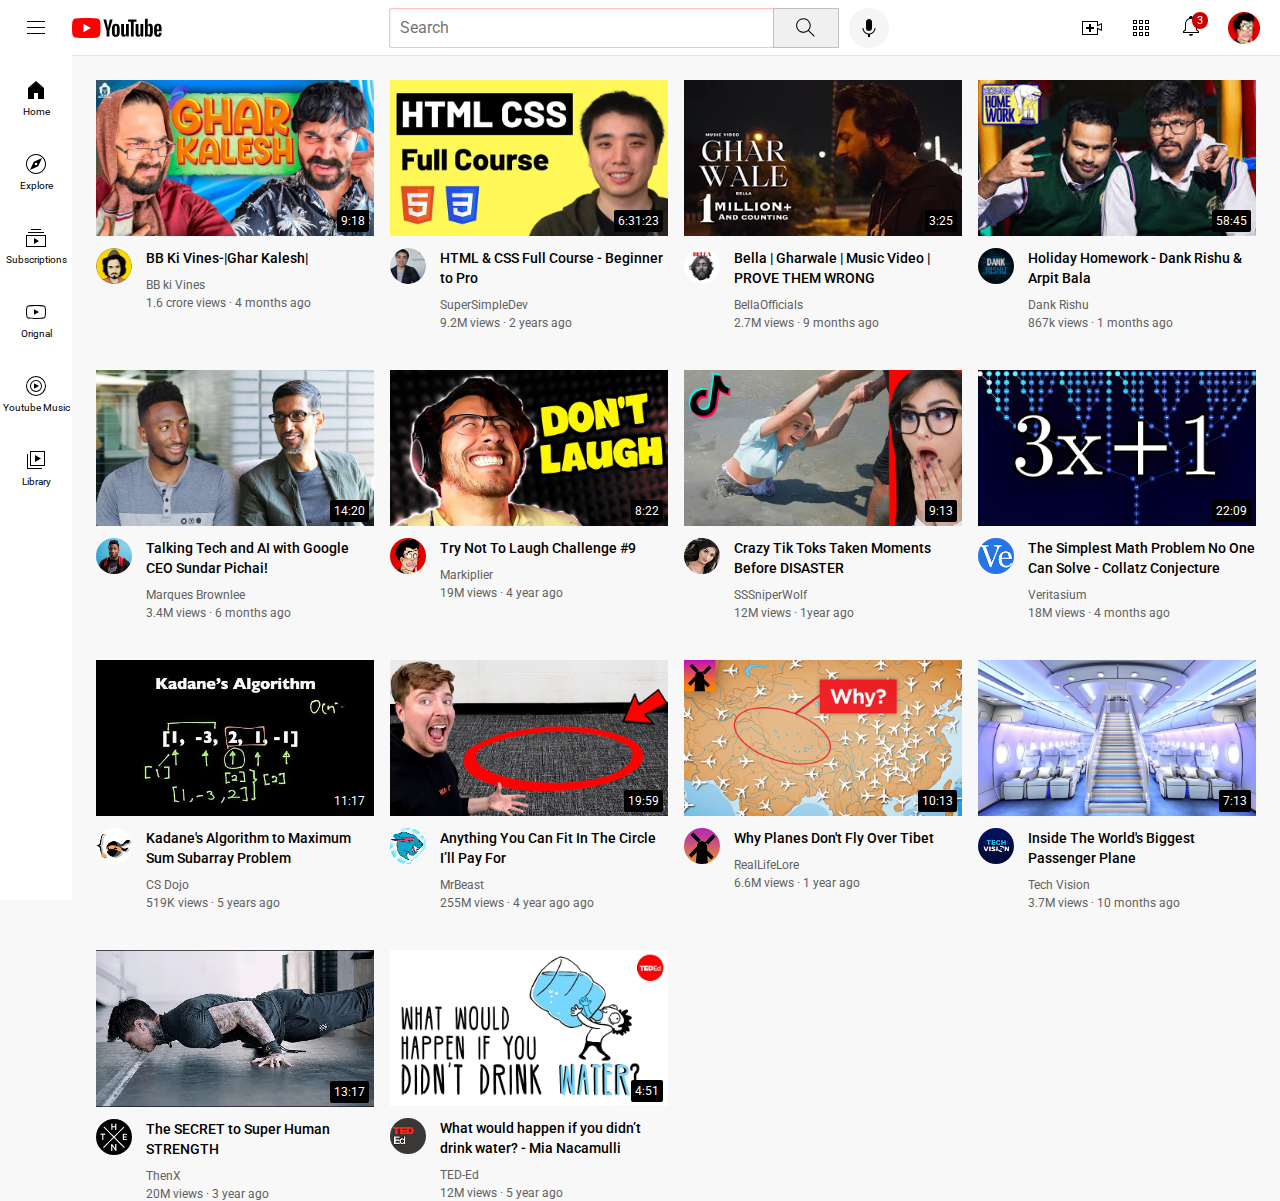
<file: index.html>
<!DOCTYPE html>
<html>
  <head>
    <title>(pradeep nainwal)YouTube.com Clone</title>

    <link rel="preconnect" href="https://fonts.googleapis.com">
    <link rel="preconnect" href="https://fonts.gstatic.com" crossorigin>
    <link href="https://fonts.googleapis.com/css2?family=Roboto:wght@400;500;700&display=swap" rel="stylesheet">

    <link rel="stylesheet" href="styles/genral.css ">
    <link rel="stylesheet" href=" styles/header.css ">
    <link rel="stylesheet" href="styles/vidios.css">
    <link rel="stylesheet" href="styles/sidebar.css">
  </head>
  <body>
    <header class="header">
      <div class="left-section">
        <img  class="ham" src="icons/hamburger-menu.svg ">
        <img class="youtube-logo" src=" icons/youtube-logo.svg">
      </div>
      <div class="middle-section">
        <input class="search-bar" type="text" placeholder="Search">
        <button class="search-button">
         <img class="serch-icon" src="icons/search.svg"  > 
         <div class="tooltip">   serch</div>
        </button>

        <button class="voice-search-button" >
           <img class="voice-icon" src="icons/voice-search-icon.svg" >
           <div class="tooltip">   Serch with your voice</div>
           </button>
      </div>
      <div class="right-section">
        <div class="uplod-icon-con">  
          <img class="right1" src="icons/upload.svg">
          <div class="tooltip">   Create</div>
        </div>
        <div class="youtube-icon-con"> 
           <img class="right2" src="icons/youtube-apps.svg">
           <div class="tooltip">   YouTube apps</div>
             </div>
             
       <div class="notifi-icon-con">
        <div class="notification-icon-con"> 
           <img class="right3" src="icons/notifications.svg"> 
          <div class="noti-count"> 3</div>
          <div class="tooltip">  Notifications </div>
        </div>
       </div>

        <img class="right4" src="profile-pic/channel-2.jpeg">
      </div>
    </header>


    <nav class="sidebar">
      <div class="sidebar-link">
        <img src="icons/home.svg">
        <div>Home</div>
      </div>
      <div class="sidebar-link">
        <img src="icons/explore.svg">
        <div>Explore</div>
      </div>
      <div class="sidebar-link">
        <img src="icons/subscriptions.svg" >
        <div>Subscriptions</div>
      </div>
      <div class="sidebar-link">
        <img src="icons/originals.svg" >
        <div>Orignal</div>
      </div>
      <div class="sidebar-link">
        <img src="icons/youtube-music.svg">
        <div>Youtube Music</div>
      </div>
      <div class="sidebar-link">
        <img src="icons/library.svg">
        <div>Library</div>
      </div>
    </nav>

    <main>

      <section class="video-grid">
        <div class="video-preview">
          <div class="thumbnail-row">
            <a href="https://youtu.be/PJ3ZQk_lr9E?si=rytI_ntor9s5xLBd">
            <img class="thumbnail" src=" thumbnail/thum-1.jpg  ">
          </a>
            <div class="vidio-time">9:18</div>
          </div>
          <div class="video-info-grid">
            <div class="channel-picture">
              <img class="profile-picture" src=" thumbnail/channels4_profile.jpg">
            </div>
            <div class="video-info">
              <p class="video-title">
                BB Ki Vines-|Ghar Kalesh|
              </p>
              <p class="video-author">
                BB ki Vines
              </p>
              <p class="video-stats">
                1.6 crore views &#183; 4 months ago
              </p>
            </div>
          </div>
        </div>
  
  
        <div class="video-preview">
          <div class="thumbnail-row">
            <a href="https://youtu.be/G3e-cpL7ofc?si=y7TruRFtV4xYkJf2">
            <img class="thumbnail" src="   thumbnail/hq720.webp">
            </a>
            <div class="vidio-time">6:31:23</div>
          </div>
          <div class="video-info-grid">
            <div class="channel-picture">
              <img class="profile-picture" src="profile-pic/unnamed.jpg">
            </div>
            <div class="video-info">
              <p class="video-title">
                HTML & CSS Full Course - Beginner to Pro
                
              </p>
              <p class="video-author">
                SuperSimpleDev

              </p>
              <p class="video-stats">
                9.2M views &#183; 2 years ago
              </p>
            </div>
          </div>
        </div>
  
  
        <div class="video-preview">
          <div class="thumbnail-row">
            <a href="https://youtu.be/iT8X-KVae_8?si=_nTTq73Im5F6urJs">
            <img class="thumbnail" src="   thumbnail/hqdefault.webp">
            </a>
            <div class="vidio-time">3:25</div>
          </div>
          <div class="video-info-grid">
            <div class="channel-picture">
              <img class="profile-picture" src=" profile-pic/channels4_profile.jpg">
            </div>
            <div class="video-info">
              <p class="video-title">
                Bella | Gharwale | Music Video | PROVE THEM WRONG

              </p>
              <p class="video-author">
                BellaOfficials
              </p>
              <p class="video-stats">
                2.7M views &#183; 9 months ago
              </p>
            </div>
          </div>
        </div>
  
      
        <div class="video-preview">
          <div class="thumbnail-row">
            <a href="https://youtu.be/LTLcbwJFJt0?si=r4tGk28zZU0hA1zz">
            <img class="thumbnail" src="  thumbnail/Untitled.jpg">
          </a>
            <div class="vidio-time"> 58:45</div>
          </div>
          <div class="video-info-grid">
            <div class="channel-picture">
              <img class="profile-picture" src=" profile-pic/dd.jpg ">
            </div>
            <div class="video-info">
              <p class="video-title">
                Holiday Homework - Dank Rishu & Arpit Bala
              </p>
              <p class="video-author">
                Dank Rishu
              </p>
              <p class="video-stats">
                867k views &#183; 1 months ago
              </p>
            </div>
          </div>
        </div>
  
       
        <div class="video-preview">
          <div class="thumbnail-row">
            <a href="https://youtu.be/n2RNcPRtAiY?si=03K7BJyVqZSfnAEx">
            <img class="thumbnail" src="   thumbnail/thumbnail-1.webp">
          </a>
            <div class="vidio-time">14:20 </div>
          </div>
          <div class="video-info-grid">
            <div class="channel-picture">
              <img class="profile-picture" src=" profile-pic/channel-1.jpeg ">
            </div>
            <div class="video-info">
              <p class="video-title">
                Talking Tech and AI with Google CEO Sundar Pichai!
              </p>
              <p class="video-author">
                Marques Brownlee
              </p>
              <p class="video-stats">
                3.4M views &#183; 6 months ago
              </p>
            </div>
          </div>
        </div>
  
        
        <div class="video-preview">
          <div class="thumbnail-row">
            <a href="https://youtu.be/mP0RAo9SKZk?si=agNb5w593b836oan">
            <img class="thumbnail" src="   thumbnail/thumbnail-2.webp ">
            </a>
            <div class="vidio-time">8:22 </div>
          </div>
          <div class="video-info-grid">
            <div class="channel-picture">
              <img class="profile-picture" src=" profile-pic/channel-2.jpeg">
            </div>
            <div class="video-info">
              <p class="video-title">
                Try Not To Laugh Challenge #9
              </p>
              <p class="video-author">
                Markiplier
              </p>
              <p class="video-stats">
                19M views &#183; 4 year ago
              </p>
            </div>
          </div>
        </div>
  
  
      
        <div class="video-preview">
          <div class="thumbnail-row">
            <a href="https://youtu.be/FgjPQQeTh1w?si=FhV9bArKgp7wFkJt">
            <img class="thumbnail" src="   thumbnail/thumbnail-3.webp ">
            </a>
            <div class="vidio-time">9:13 </div>
          </div>
          <div class="video-info-grid">
            <div class="channel-picture">
              <img class="profile-picture" src=" profile-pic/channel-3.jpeg ">
            </div>
            <div class="video-info">
              <p class="video-title">
                Crazy Tik Toks Taken Moments Before DISASTER
              </p>
              <p class="video-author">
                SSSniperWolf
              </p>
              <p class="video-stats">
                12M views &#183; 1year ago
              </p>
            </div>
          </div>
        </div>
  
  
        <div class="video-preview">
          <div class="thumbnail-row">
            <a href="https://youtu.be/094y1Z2wpJg?si=g5DQ-sVo53pNF7ue">
            <img class="thumbnail" src=" thumbnail/thumbnail-4.webp">
            </a>
            <div class="vidio-time">22:09 </div>
          </div>
          <div class="video-info-grid">
            <div class="channel-picture">
              <img class="profile-picture" src=" profile-pic/channel-4.jpeg ">
            </div>
            <div class="video-info">
              <p class="video-title">
                The Simplest Math Problem No One Can Solve - Collatz Conjecture
              </p>
              <p class="video-author">
                Veritasium
              </p>
              <p class="video-stats">
                18M views &#183; 4 months ago
              </p>
            </div>
          </div>
        </div>
  
  
        <div class="video-preview">
          <div class="thumbnail-row">
            <a href="https://youtu.be/86CQq3pKSUw?si=svbgWbyU3esKBwpp">
            <img class="thumbnail" src="   thumbnail/thumbnail-5.webp ">
            </a>
            <div class="vidio-time">11:17 </div>
          </div>
          <div class="video-info-grid">
            <div class="channel-picture">
              <img class="profile-picture" src=" profile-pic/channel-5.jpeg ">
            </div>
            <div class="video-info">
              <p class="video-title">
                Kadane's Algorithm to Maximum Sum Subarray Problem
              </p>
              <p class="video-author">
                CS Dojo
              </p>
              <p class="video-stats">
                519K views &#183; 5 years ago
              </p>
            </div>
          </div>
        </div>
  
  
        <div class="video-preview">
          <div class="thumbnail-row">
            <a href="https://youtu.be/yXWw0_UfSFg?si=bVMDyhyYxC1tkyDE">
            <img class="thumbnail" src="   thumbnail/thumbnail-6.webp">
            </a>
            <div class="vidio-time">19:59 </div>
          </div>
          <div class="video-info-grid">
            <div class="channel-picture">
              <img class="profile-picture" src=" profile-pic/channel-6.jpeg">
            </div>
            <div class="video-info">
              <p class="video-title">
                Anything You Can Fit In The Circle I’ll Pay For
              </p>
              <p class="video-author">
                MrBeast
              </p>
              <p class="video-stats">
                255M views &#183; 4 year ago ago
              </p>
            </div>
          </div>
        </div>
  
  
  
        <div class="video-preview">
          <div class="thumbnail-row">
            <a href="https://youtu.be/fNVa1qMbF9Y?si=EsAbWyrEFyRtsqe8">
            <img class="thumbnail" src="   thumbnail/thumbnail-7.webp">
            </a>
            <div class="vidio-time">10:13 </div>
          </div>
          <div class="video-info-grid">
            <div class="channel-picture">
              <img class="profile-picture" src=" profile-pic/channel-7.jpeg ">
            </div>
            <div class="video-info">
              <p class="video-title">
                Why Planes Don't Fly Over Tibet
              </p>
              <p class="video-author">
                RealLifeLore
              </p>
              <p class="video-stats">
                6.6M views &#183; 1 year ago
              </p>
            </div>
          </div>
        </div>
  
  
        <div class="video-preview">
          <div class="thumbnail-row">
            <a href="https://youtu.be/lFm4EM1juls?si=2Yse0hw8hUmMQ2BO">
            <img class="thumbnail" src="  thumbnail/thumbnail-8.webp ">
            </a>
            <div class="vidio-time">7:13 </div>
          </div>
          <div class="video-info-grid">
            <div class="channel-picture">
              <img class="profile-picture" src=" profile-pic/channel-8.jpeg ">
            </div>
            <div class="video-info">
              <p class="video-title">
                Inside The World's Biggest Passenger Plane
              </p>
              <p class="video-author">
                Tech Vision
              </p>
              <p class="video-stats">
                3.7M views &#183; 10 months ago
              </p>
            </div>
          </div>
        </div>
  
  
        <div class="video-preview">
          <div class="thumbnail-row">
            <a href="https://youtu.be/ixmxOlcrlUc?si=M7OzfcPjIOkcnaPJ">
            <img class="thumbnail" src="   thumbnail/thumbnail-9.webp ">
            </a>
            <div class="vidio-time">13:17 </div>
          </div>
          <div class="video-info-grid">
            <div class="channel-picture">
              <img class="profile-picture" src=" profile-pic/channel-9.jpeg">
            </div>
            <div class="video-info">
              <p class="video-title">
                The SECRET to Super Human STRENGTH
              </p>
              <p class="video-author">
                ThenX
              </p>
              <p class="video-stats">
                20M views &#183; 3 year ago
              </p>
            </div>
          </div>
        </div>
  
  
        <div class="video-preview">
          <div class="thumbnail-row">
            <a href="https://youtu.be/9iMGFqMmUFs?si=VcJclvipOkbajdYy">
            <img class="thumbnail" src="   thumbnail/thumbnail-12.webp">
            </a>
            <div class="vidio-time">4:51</div>
          </div>
          <div class="video-info-grid">
            <div class="channel-picture">
              <img class="profile-picture" src=" profile-pic/channel-12.jpeg ">
            </div>
            <div class="video-info">
              <p class="video-title">
                What would happen if you didn’t drink water? - Mia Nacamulli
              </p>
              <p class="video-author">
                TED-Ed
              </p>
              <p class="video-stats">
                12M views &#183; 5 year ago
              </p>
            </div>
          </div>
        </div>
  
      </section>

    </main>

    
  </body>
</html>
</file>
<file: styles/genral.css>
p {

  margin-top: 0;
  margin-bottom: 0;
}

body {
  margin: 0;
  padding-top: 80px;
  padding-left: 96px;
  padding-right: 24px;
  background-color: rgb(248,248,248);
  font-family: Roboto,Arial;


  
  
  
}
</file>
<file: styles/header.css>
.header {
  height: 55px;

  display: flex;
  flex-direction: row;
  justify-content: space-between;

  position: fixed;
  top: 0;
  left: 0;
  right: 0;
  z-index: 100;
  background-color: white;
  border-bottom-width:1px ;
  border-bottom-style: solid;
  border-bottom-color: rgb(228,228,228);

}

.left-section {
  align-items: center;
  display: flex;
}

.ham{
height: 24px;
margin-right: 24px;
margin-left: 24px;
}
.youtube-logo{
  height: 20px;
}


.middle-section {
  
  flex: 1;
  margin-left: 70px;
  margin-right: 35px;
  max-width: 500px;
  display: flex;
  align-items: center;
}

.search-bar{
  flex: 1;
  height: 36px;
  padding-left: 10px;
  font-size: 16px;
  border-width: 1px;
  border-style: solid;
  border-color: rgb(1192,192,192);
  border-radius: 2px;
  box-shadow: inset 1px 2px 3px rgba(0,0,0,0.05);
  width: 0;

}

.search-bar::placeholder{
  font-family: Roboto,Arial;
  font-size: 16px;
}

.search-button{
  height: 40px;
  width: 66px;
  background-color: rgb(240,240,240);
  border-width: 1px;
  border-style: solid;
  border-color: rgb(192,192,192);
  margin-left: -1px;
  margin-right: 10px;
  
}


.search-button,
.voice-search-button,
.uplod-icon-con,
.youtube-icon-con,
.notifi-icon-con{
  position: relative;
  display: flex;
  justify-content: center;
  align-items: center;
}

.search-button .tooltip,
.voice-search-button .tooltip,
.uplod-icon-con .tooltip,
.youtube-icon-con .tooltip,
.notifi-icon-con .tooltip{
  position: absolute;
  background-color: gray;
  color: white;
  padding-top: 4px;
  padding-bottom: 4px;
  padding-left: 8px;
  padding-right: 8px;
  border-radius: 2px;
  font-size: 12px;
  bottom: -30;
  opacity: 0;
  transition: opacity 0.15s;
  pointer-events: none;
  white-space: nowrap;
  font-family: Roboto,Arial;

}
.search-button:hover .tooltip,
.voice-search-button:hover .tooltip,
.uplod-icon-con:hover .tooltip,
.youtube-icon-con:hover .tooltip,
.notifi-icon-con:hover .tooltip{
  opacity: 1;
  
}

.serch-icon{
  height: 25px;
  
}
.voice-search-button{
  height: 40px;
  width: 40px;
  border-radius: 20px;
  border: none;
  background-color: rgb(245,245,245);
}
.voice-icon{
  height: 24px;
  
  
}

.right-section {
  
  width: 180px;
  display: flex;
  align-items: center;
  justify-content: space-between;
  margin-right: 20px;
  flex-shrink: 0;
}

.right1{
  height: 24px;
}

.right2{
  height: 24px;
}

.right3{
  height: 24px;
}

.right4{
  height: 32px;
  border-radius: 16px;
}
.notification-icon-con{
  position: relative;
}
.noti-count{
  position: absolute;
  top: -2px;
  right: -5px;
  background-color: rgb(200,0,0);
  color: white;
  font-family: Roboto,Arial;
  font-size: 11px;
  padding-left: 5px;
  padding-right: 5px;
  padding-top: 2px;
  padding-bottom: 2px;
  border-radius: 10px;
}
</file>
<file: styles/vidios.css>
.thumbnail {
  width: 100%;
}

.video-title {
  margin-top: 0;
  font-size: 14px;
  font-weight: 500;
  line-height: 20px;
  margin-bottom: 10px;
}

.video-info-grid {
  display: grid;
  grid-template-columns: 50px 1fr;
}

.profile-picture {
  width: 36px;
  border-radius: 50px;

}

.thumbnail-row {
  margin-bottom: 8px;
  position: relative;
}

.video-author,
.video-stats {
  font-size: 12px;
  color: rgb(96, 96, 96);
}

.video-author {
  margin-bottom: 4px;
}

.video-grid {
  display: grid;
  grid-template-columns: 1fr 1fr 1fr;
  column-gap: 16px;
  row-gap: 40px;
  
  
  
}

@media (max-width:600px){

.video-grid{
  grid-template-columns: 1fr 1fr;
}

}

@media (min-width:751px) and (max-width:999px){
  .video-grid{
    grid-template-columns: 1fr 1fr 1fr;
  }
  


}

@media(min-width:1000px)
{
  .video-grid{
    grid-template-columns: 1fr 1fr 1fr 1fr;
  }
  
}
.vidio-time{

  background-color: black;
  color: white;
  position: absolute;
  bottom: 8px;
  right: 5px;
  
  font-size: 12px;
  font-weight: 500px;
  
  padding: 4px;
  border-radius: 2px;




}
</file>
<file: styles/sidebar.css>
.sidebar{
  position: fixed;
  left: 0;
  bottom: 0;
  top: 55px;
  background-color: white;
  width: 72px;
  z-index: 200;
  padding-top: 5px;
}
.sidebar-link{
  
  height: 74px;
  display: flex;
  justify-content: center;
  align-items: center;
  flex-direction: column;
  cursor: pointer;
  
}
.sidebar-link:hover{
  background-color: lightgray;
}

.sidebar-link img{
  height: 24px;
  margin-bottom: 4px;
}
.sidebar-link div{
  font-family: Roboto,Arial;
  font-size: 10px;
  

}
</file>
